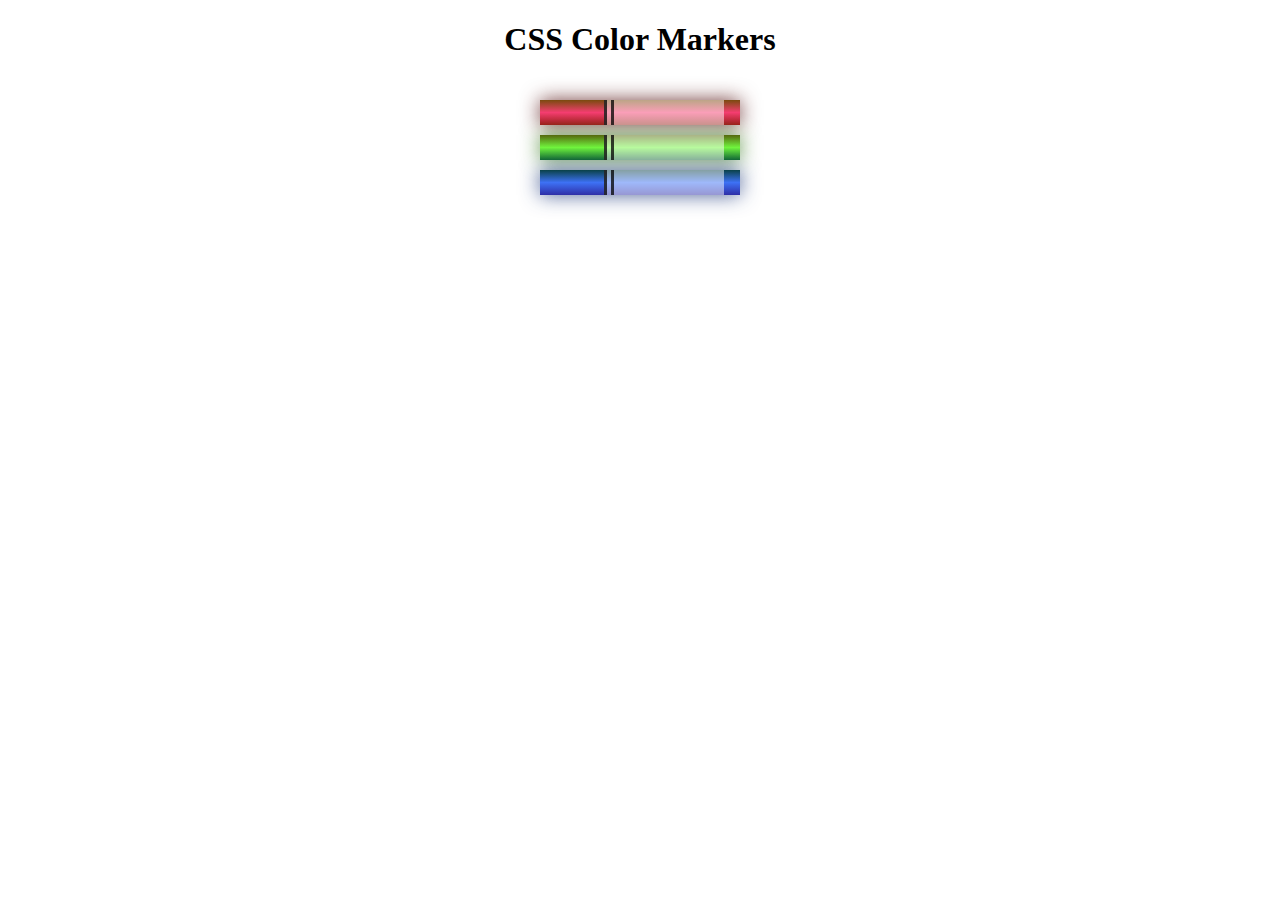
<file: coloredmarkers/index.html>
<!DOCTYPE html>
<html lang="en">
  <head>
    <meta charset="utf-8">
    <meta name="viewport" content="width=device-width, initial-scale=1.0">
    <title>Colored Markers</title>
    <link rel="stylesheet" href="styles.css">
  </head>
  <body>
    <h1>CSS Color Markers</h1>
    <div class="container">
      <div class="marker red">
        <div class="cap"></div>
        <div class="sleeve"></div>
      </div>
      <div class="marker green">
        <div class="cap"></div>
        <div class="sleeve"></div>
      </div>
      <div class="marker blue">
        <div class="cap"></div>
        <div class="sleeve"></div>
      </div>
    </div>
  </body>
</html>
</file>
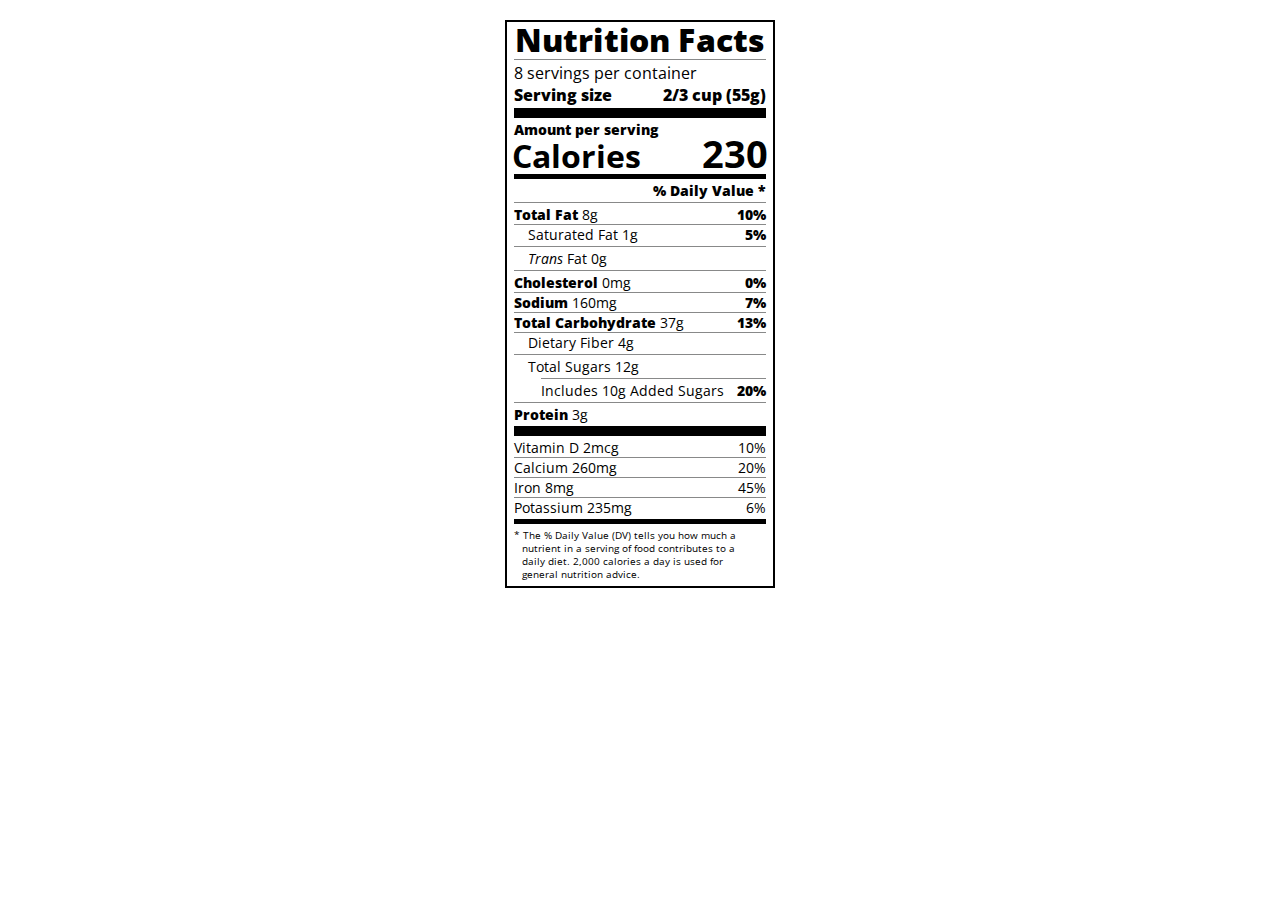
<file: nutritionlabel/index.html>
<!DOCTYPE html>
<html lang="en">

<head>
    <meta charset="UTF-8">
    <title>Nutrition Label</title>
    <link href="https://fonts.googleapis.com/css?family=Open+Sans:400,700,800" rel="stylesheet">
    <link href="./styles.css" rel="stylesheet">
</head>

<body>
    <div class="label">
        <header>
            <h1 class="bold">Nutrition Facts</h1>
            <div class="divider"></div>
            <p>8 servings per container</p>
            <p class="bold">Serving size <span>2/3 cup (55g)</span></p>
        </header>
        <div class="divider large"></div>
        <div class="calories-info">
            <div class="left-container">
                <h2 class="bold small-text">Amount per serving</h2>
                <p>Calories</p>
            </div>
            <span>230</span>
        </div>
        <div class="divider medium"></div>
        <div class="daily-value small-text">
            <p class="bold right no-divider">% Daily Value *</p>
            <div class="divider"></div>
            <p><span><span class="bold">Total Fat</span> 8g</span> <span class="bold">10%</span></p>
            <p class="indent no-divider">Saturated Fat 1g <span class="bold">5%</span></p>
            <div class="divider"></div>
            <p class="indent no-divider"><span><i>Trans</i> Fat 0g</span></p>
            <div class="divider"></div>
            <p><span><span class="bold">Cholesterol</span> 0mg</span> <span class="bold">0%</span></p>
            <p><span><span class="bold">Sodium</span> 160mg</span> <span class="bold">7%</span></p>
            <p><span><span class="bold">Total Carbohydrate</span> 37g</span> <span class="bold">13%</span></p>
            <p class="indent no-divider">Dietary Fiber 4g</p>
            <div class="divider"></div>
            <p class="indent no-divider">Total Sugars 12g</p>
            <div class="divider double-indent"></div>
            <p class="double-indent no-divider">Includes 10g Added Sugars <span class="bold">20%</span></p>
            <div class="divider"></div>
            <p class="no-divider"><span><span class="bold">Protein</span> 3g</span></p>
            <div class="divider large"></div>
            <p>Vitamin D 2mcg <span>10%</span></p>
            <p>Calcium 260mg <span>20%</span></p>
            <p>Iron 8mg <span>45%</span></p>
            <p class="no-divider">Potassium 235mg <span>6%</span></p>
        </div>
        <div class="divider medium"></div>
        <p class="note">* The % Daily Value (DV) tells you how much a nutrient in a serving of food contributes to a
            daily
            diet. 2,000 calories a day is used for general nutrition advice.</p>
    </div>
</body>

</html>
</file>
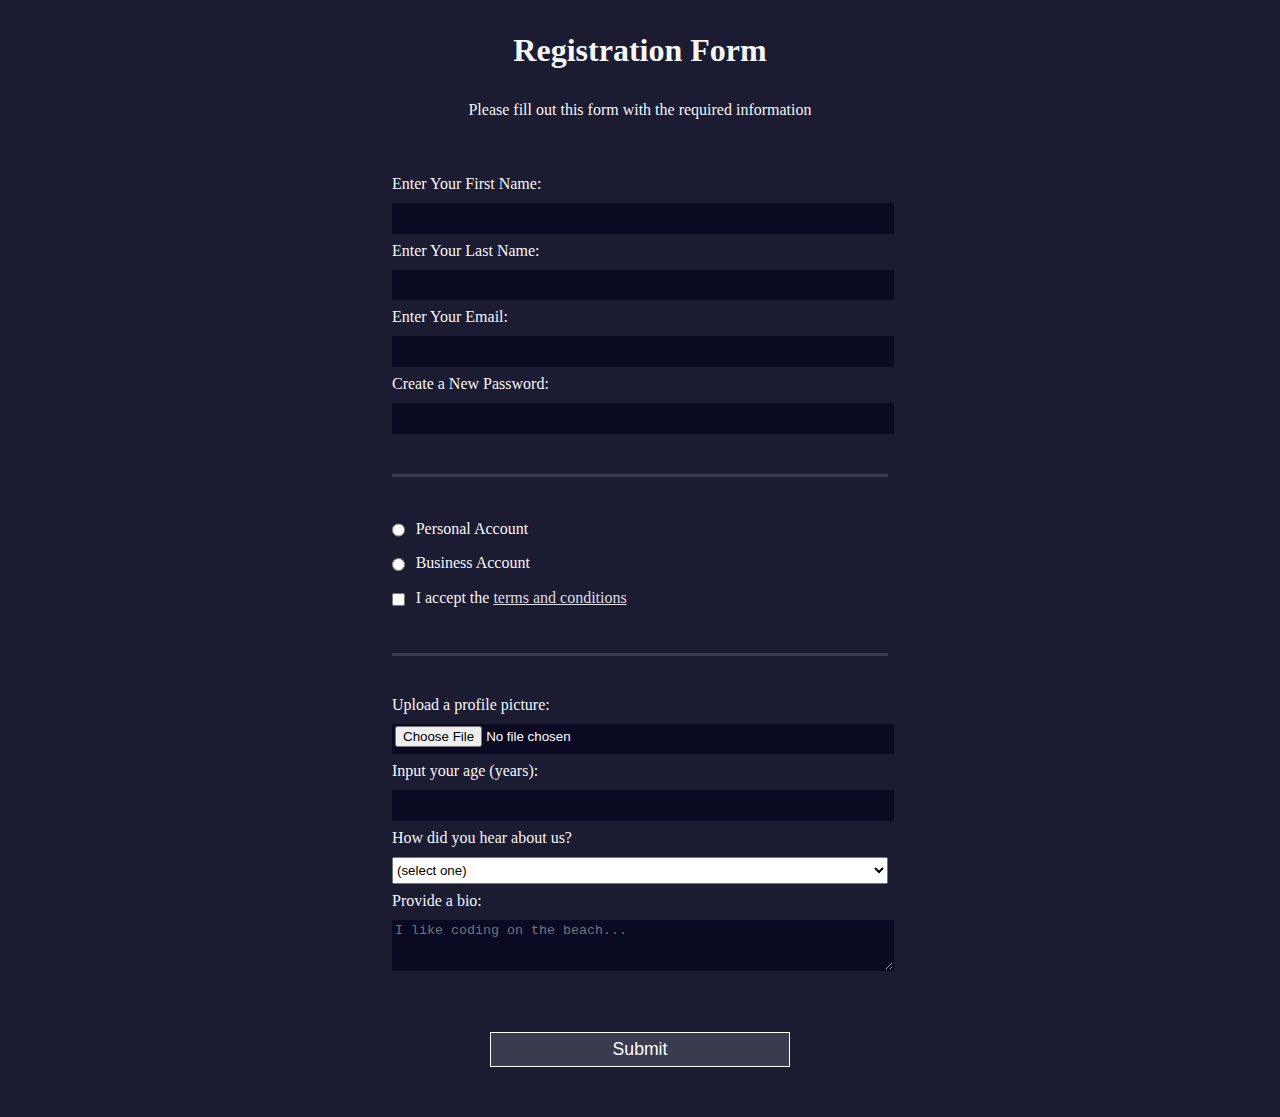
<file: registrationform/index.html>
<!DOCTYPE html>
<html lang="en">
  <head>
    <meta charset="UTF-8">
    <title>Registration Form</title>
    <link rel="stylesheet" href="styles.css" />
  </head>
  <body>
    <h1>Registration Form</h1>
    <p>Please fill out this form with the required information</p>
    <form action='https://register-demo.freecodecamp.org'>
      <fieldset>
        <label>Enter Your First Name: <input type="text" name="first-name" required /></label>
        <label>Enter Your Last Name: <input type="text" name="last-name" required /></label>
        <label>Enter Your Email: <input type="email" name="email" required /></label>
        <label>Create a New Password: <input type="password" name="password" pattern="[a-z0-5]{8,}" required /></label>
      </fieldset>
      <fieldset>
        <label><input type="radio" name="account-type" class="inline" /> Personal Account</label>
        <label><input type="radio" name="account-type" class="inline" /> Business Account</label>
        <label>
          <input type="checkbox" name="terms" class="inline" required /> I accept the <a href="https://www.freecodecamp.org/news/terms-of-service/">terms and conditions</a>
        </label>
      </fieldset>
      <fieldset>
        <label>Upload a profile picture: <input type="file" name="file" /></label>
        <label>Input your age (years): <input type="number" name="age" min="13" max="120" />
        </label>
        <label>How did you hear about us?
          <select name="referrer">
            <option value="">(select one)</option>
            <option value="1">freeCodeCamp News</option>
            <option value="2">freeCodeCamp YouTube Channel</option>
            <option value="3">freeCodeCamp Forum</option>
            <option value="4">Other</option>
          </select>
        </label>
        <label>Provide a bio:
          <textarea name="bio" rows="3" cols="30" placeholder="I like coding on the beach..."></textarea>
        </label>
      </fieldset>
      <input type="submit" value="Submit" />
    </form>
  </body>
</html>
</file>
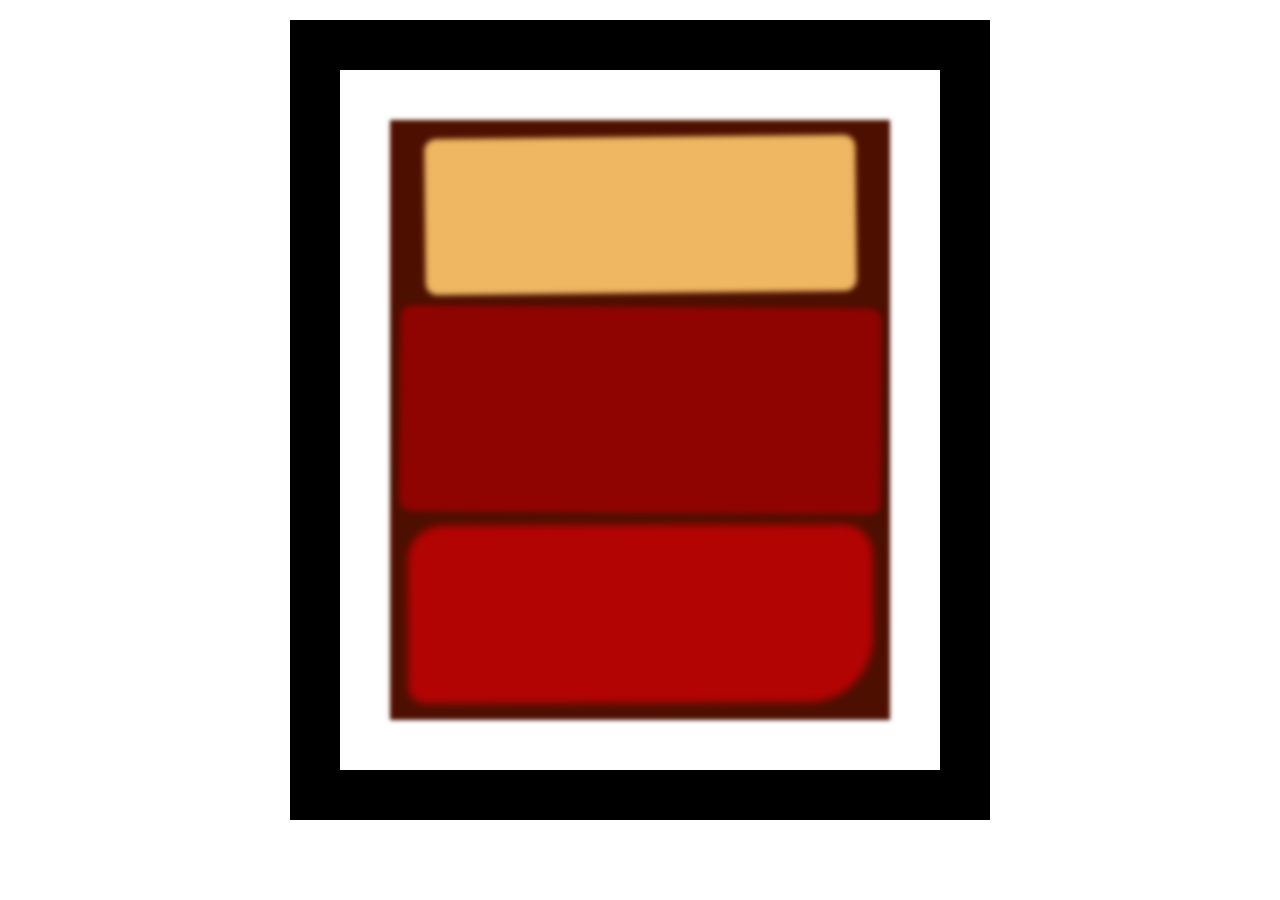
<file: rothko/index.html>
<!DOCTYPE html>
<html lang="en">
<head>
    <meta charset="UTF-8">
    <title>Rothko Painting</title>
    <link href="./styles.css" rel="stylesheet">
</head>
<body>
<div class="frame">
    <div class="canvas">
        <div class="one"></div>
        <div class="two"></div>
        <div class="three"></div>
    </div>
</div>
</body>
</html>
</file>
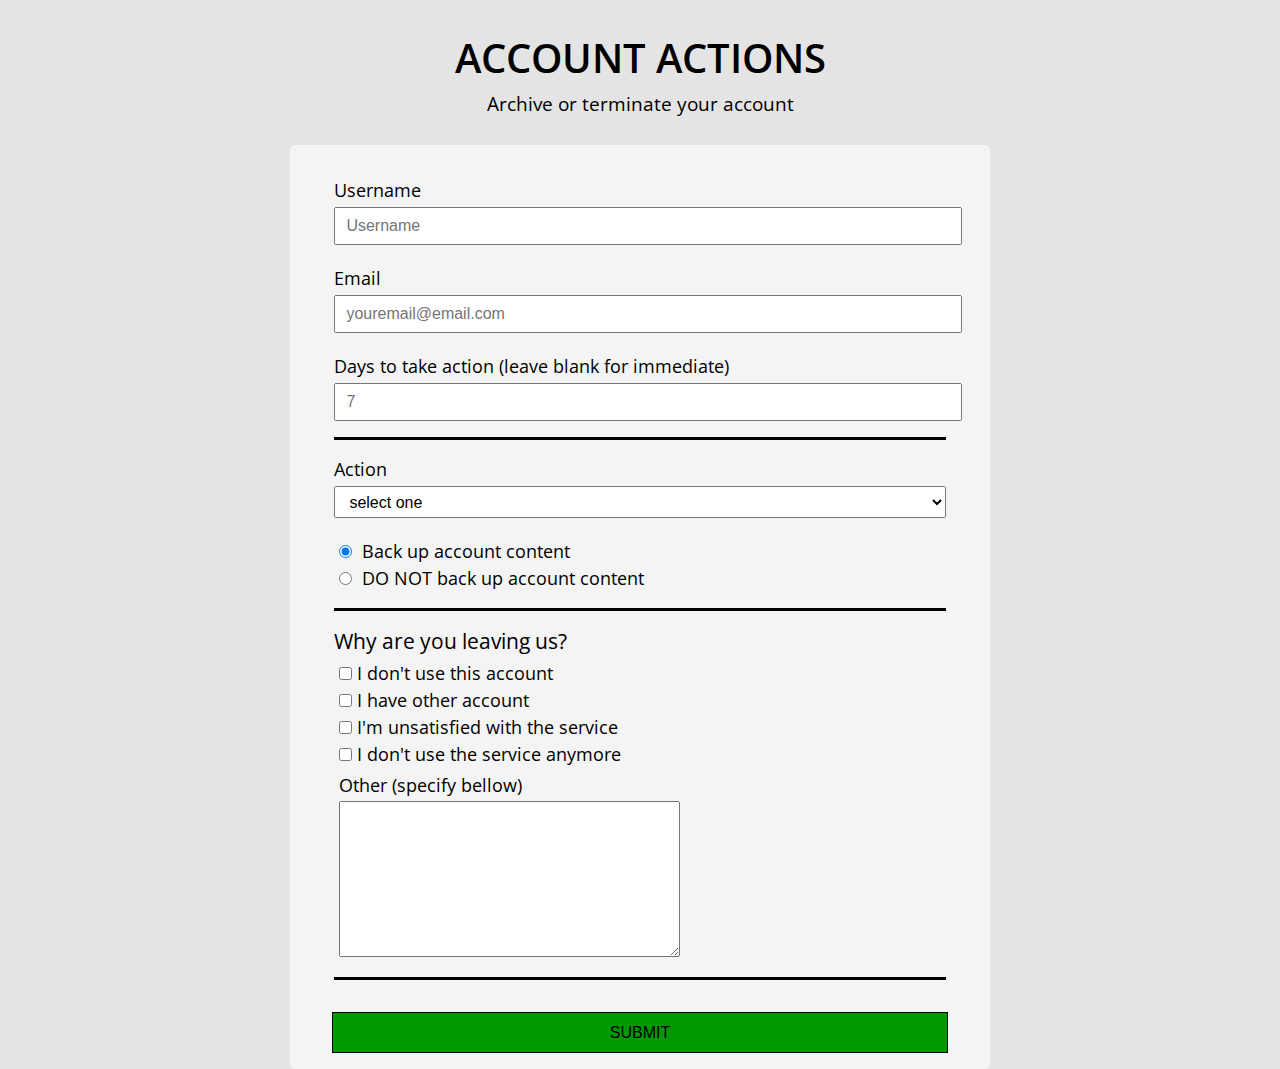
<file: surveyform/index.html>
<!DOCTYPE html>
<html lang="en">
<head>
    <meta charset="UTF-8">
    <meta name="viewport" content="width=device-width, initial-scale=1.0">
    <title>Account Actions</title>
    <link rel="stylesheet" href="styles.css">
    <link rel="preconnect" href="https://fonts.googleapis.com">
    <link rel="preconnect" href="https://fonts.gstatic.com" crossorigin>
    <link href="https://fonts.googleapis.com/css2?family=Open+Sans:ital,wght@0,300..800;1,300..800&display=swap" rel="stylesheet">
</head>
<body>
    <header>
        <h1 id="title">ACCOUNT ACTIONS</h1>
        <p id="description">Archive or terminate your account</p>
    </header>
    <main>
        <form id="survey-form">
            <fieldset>
                <label for="name" id="name-label">Username
                    <input type="text" id="name" required placeholder="Username">
                </label>
                <label for="email" id="email-label">Email
                    <input type="email" id="email" required placeholder="youremail@email.com">
                </label>
                <label for="number" id="number-label">Days to take action (leave blank for immediate)
                    <input type="number" id="number" min="7" max="180" placeholder="7">
                </label>
            </fieldset>
            <fieldset>
                <div id="div-dropdown">
                    <label for="dropdown">Action
                        <select id="dropdown">
                            <option>select one</option>
                            <option>Archive</option>
                            <option>Terminate</option>
                        </select>
                    </label>
                </div>
                <label for="backup-radio">
                    <input type="radio" name="radio" id="backup-radio" class="inline" value="backup" checked>
                    Back up account content
                </label>
                <label for="no-backup-radio"><input type="radio" name="radio" id="no-backup-radio" class="inline" value="no-backup">
                    DO NOT back up account content
                </label>
            </fieldset>
            <fieldset>
                <p>Why are you leaving us?</p>
                <label><input type="checkbox" id="opt-nousingacc" class="inline" value="1">I don't use this account</label>
                <label><input type="checkbox" id="opt-otheracc" class="inline" value="2">I have other account</label>
                <label><input type="checkbox" id="opt-unsatisfied" class="inline" value="3">I'm unsatisfied with the service</label>
                <label><input type="checkbox" id="opt-nousingserv" class="inline" value="4">I don't use the service anymore</label>
                <div id="div-textarea">
                    <label for="opt-other">Other (specify bellow)
                        <textarea id="opt-other" cols="40" rows="10"></textarea>
                    </label>
                </div>
            </fieldset>
            <input type="submit" id="submit" value="SUBMIT">
        </form>
    </main>
</body>
</html>
</file>
<file: coloredmarkers/styles.css>
h1 {
  text-align: center;
}

.container {
  background-color: rgb(255, 255, 255);
  padding: 10px 0;
}

.marker {
  width: 200px;
  height: 25px;
  margin: 10px auto;
}

.cap {
  width: 60px;
  height: 25px;
}

.sleeve {
  width: 110px;
  height: 25px;
  background-color: rgba(255, 255, 255, 0.5);
  border-left: 10px double rgba(0, 0, 0, 0.75);
}

.cap, .sleeve {
  display: inline-block;
}

.red {
  background: linear-gradient(rgb(122, 74, 14), rgb(245, 62, 113), rgb(162, 27, 27));
  box-shadow: 0 0 20px 0 rgba(83, 14, 14, 0.8);
}

.green {
  background: linear-gradient(#55680D, #71F53E, #116C31);
  box-shadow: 0 0 20px 0 #3B7E20CC;
}

.blue {
  background: linear-gradient(hsl(186, 76%, 16%), hsl(223, 90%, 60%), hsl(240, 56%, 42%));
  box-shadow: 0 0 20px 0 hsla(223, 59%, 31%, 0.8);
}
</file>
<file: nutritionlabel/styles.css>
* {
    box-sizing: border-box;
}

html {
    font-size: 16px;
}

body {
    font-family: 'Open Sans', sans-serif;
}

.label {
    border: 2px solid black;
    width: 270px;
    margin: 20px auto;
    padding: 0 7px;
}

header h1 {
    text-align: center;
    margin: -4px 0;
    letter-spacing: 0.15px
}

p {
    margin: 0;
    display: flex;
    justify-content: space-between;
}

.divider {
    border-bottom: 1px solid #888989;
    margin: 2px 0;
}

.bold {
    font-weight: 800;
}

.large {
    height: 10px;
}

.large,
.medium {
    background-color: black;
    border: 0;
}

.medium {
    height: 5px;
}

.small-text {
    font-size: 0.85rem;
}


.calories-info {
    display: flex;
    justify-content: space-between;
    align-items: flex-end;
}

.calories-info h2 {
    margin: 0;
}

.left-container p {
    margin: -5px -2px;
    font-size: 2em;
    font-weight: 700;
}

.calories-info span {
    margin: -7px -2px;
    font-size: 2.4em;
    font-weight: 700;
}

.right {
    justify-content: flex-end;
}

.indent {
    margin-left: 1em;
}

.double-indent {
    margin-left: 2em;
}

.daily-value p:not(.no-divider) {
    border-bottom: 1px solid #888989;
}

.note {
    font-size: 0.6rem;
    margin: 5px 0;
    padding: 0 8px;
    text-indent: -8px;
}
</file>
<file: registrationform/styles.css>
body {
  width: 100%;
  height: 100vh;
  margin: 0;
  background-color: #1b1b32;
  color: #f5f6f7;
  font-family: Tahoma;
  font-size: 16px;
}

h1, p {
  margin: 1em auto;
  text-align: center;
}

form {
  width: 60vw;
  max-width: 500px;
  min-width: 300px;
  margin: 0 auto;
  padding-bottom: 2em;
}

fieldset {
  border: none;
  padding: 2rem 0;
  border-bottom: 3px solid #3b3b4f;
}

fieldset:last-of-type {
  border-bottom: none;
}

label {
  display: block;
  margin: 0.5rem 0;
}

input,
textarea,
select {
  margin: 10px 0 0 0;
  width: 100%;
  min-height: 2em;
}

input, textarea {
  background-color: #0a0a23;
  border: 1px solid #0a0a23;
  color: #ffffff;
}

.inline {
  width: unset;
  margin: 0 0.5em 0 0;
  vertical-align: middle;
}

input[type="submit"] {
  display: block;
  width: 60%;
  margin: 1em auto;
  height: 2em;
  font-size: 1.1rem;
  background-color: #3b3b4f;
  border-color: white;
  min-width: 300px;
}

input[type="file"] {
  padding: 1px 2px;
}

a {
  color: #dfdfe2;
}
</file>
<file: rothko/styles.css>
.canvas {
    width: 500px;
    height: 600px;
    background-color: #4d0f00;
    overflow: hidden;
    filter: blur(2px);
}

.frame {
    border: 50px solid black;
    width: 500px;
    padding: 50px;
    margin: 20px auto;
}

.one {
    width: 425px;
    height: 150px;
    background-color: #efb762;
    margin: 20px auto;
    box-shadow: 0 0 3px 3px #efb762;
    border-radius: 9px;
    transform: rotate(-0.6deg);
}

.two {
    width: 475px;
    height: 200px;
    background-color: #8f0401;
    margin: 0 auto 20px;
    box-shadow: 0 0 3px 3px #8f0401;
    border-radius: 8px 10px;
    transform: rotate(0.4deg);
}

.one, .two {
    filter: blur(1px);
}

.three {
    width: 91%;
    height: 28%;
    background-color: #b20403;
    margin: auto;
    filter: blur(2px);
    box-shadow: 0 0 5px 5px #b20403;
    border-radius: 30px 25px 60px 12px;
    transform: rotate(-0.2deg);
}
</file>
<file: surveyform/styles.css>
body {
    margin: 0;
    font-size: 16px;
    font-family: "Open Sans", sans-serif;
    background-color: #e4e4e4;
}

header {
    text-align: center;
    width: 100%;
    min-width: 500px;
    margin: 3em 0 2em 0;
    line-height: 1.2em;
}

h1 {
    font-size: 2.5em;
    font-weight: 600;
}

#description {
    font-size: 1.205em;
}

main {
    width: 60%;
    max-width: 700px;
    min-width: 500px;
    margin: 0 auto;
}

form {
    background-color: #f4f4f4;
    border-radius: 5px;
    padding: 1em 2.65em;
}

fieldset {
    border: none;
    border-bottom: solid black;
    padding: 1em 0 1em 0;
}

fieldset:last-of-type {
    margin-bottom: 2em;
}

fieldset p {
    font-size: 1.30rem;
    margin: 0 0 5px 0;
}

label {
    font-size: 1.15rem;
    display: block;
}

input,
#dropdown {
    width: 100%;
    margin: 5px 0 20px 0;
    padding-left: 10px;
}

#name,
#email,
#number,
#dropdown {
    min-height: 2em;
    font-size: 1rem;
}

#number {
    margin-bottom: 0;
}

.inline {
    width: unset;
    margin: 7px 5px;
}

#div-textarea {
    margin: 4px 5px;
}

textarea {
    display: block;
    margin-top: 0.3em;
}

input[type="submit"] {
    border: black solid 1px;
    display: block;
    margin: 0 auto;
    padding: 0.65rem 0;
    font-size: 1em;
    background-color: hsl(120,100%,30%);
}

input[type="submit"]:hover {
    cursor: pointer;
    background-color: hsl(120,100%,55%);
}
</file>
